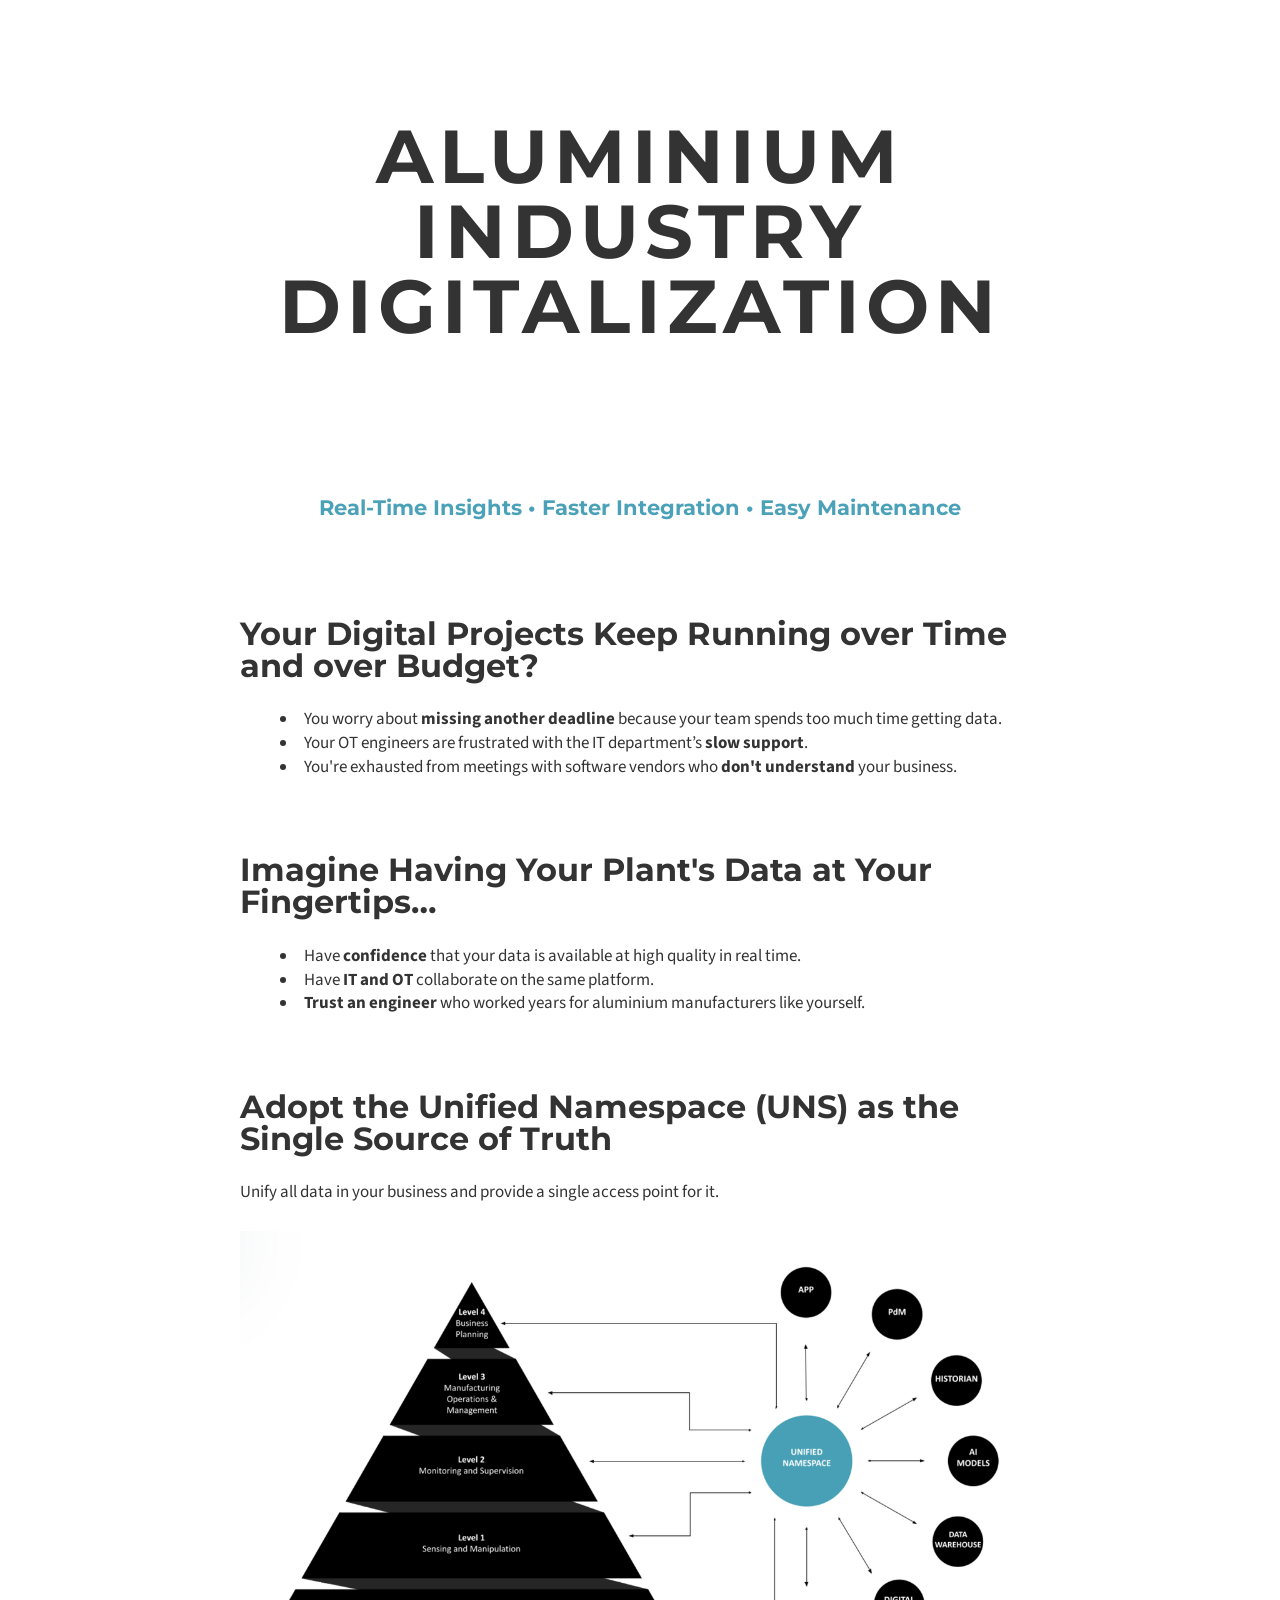
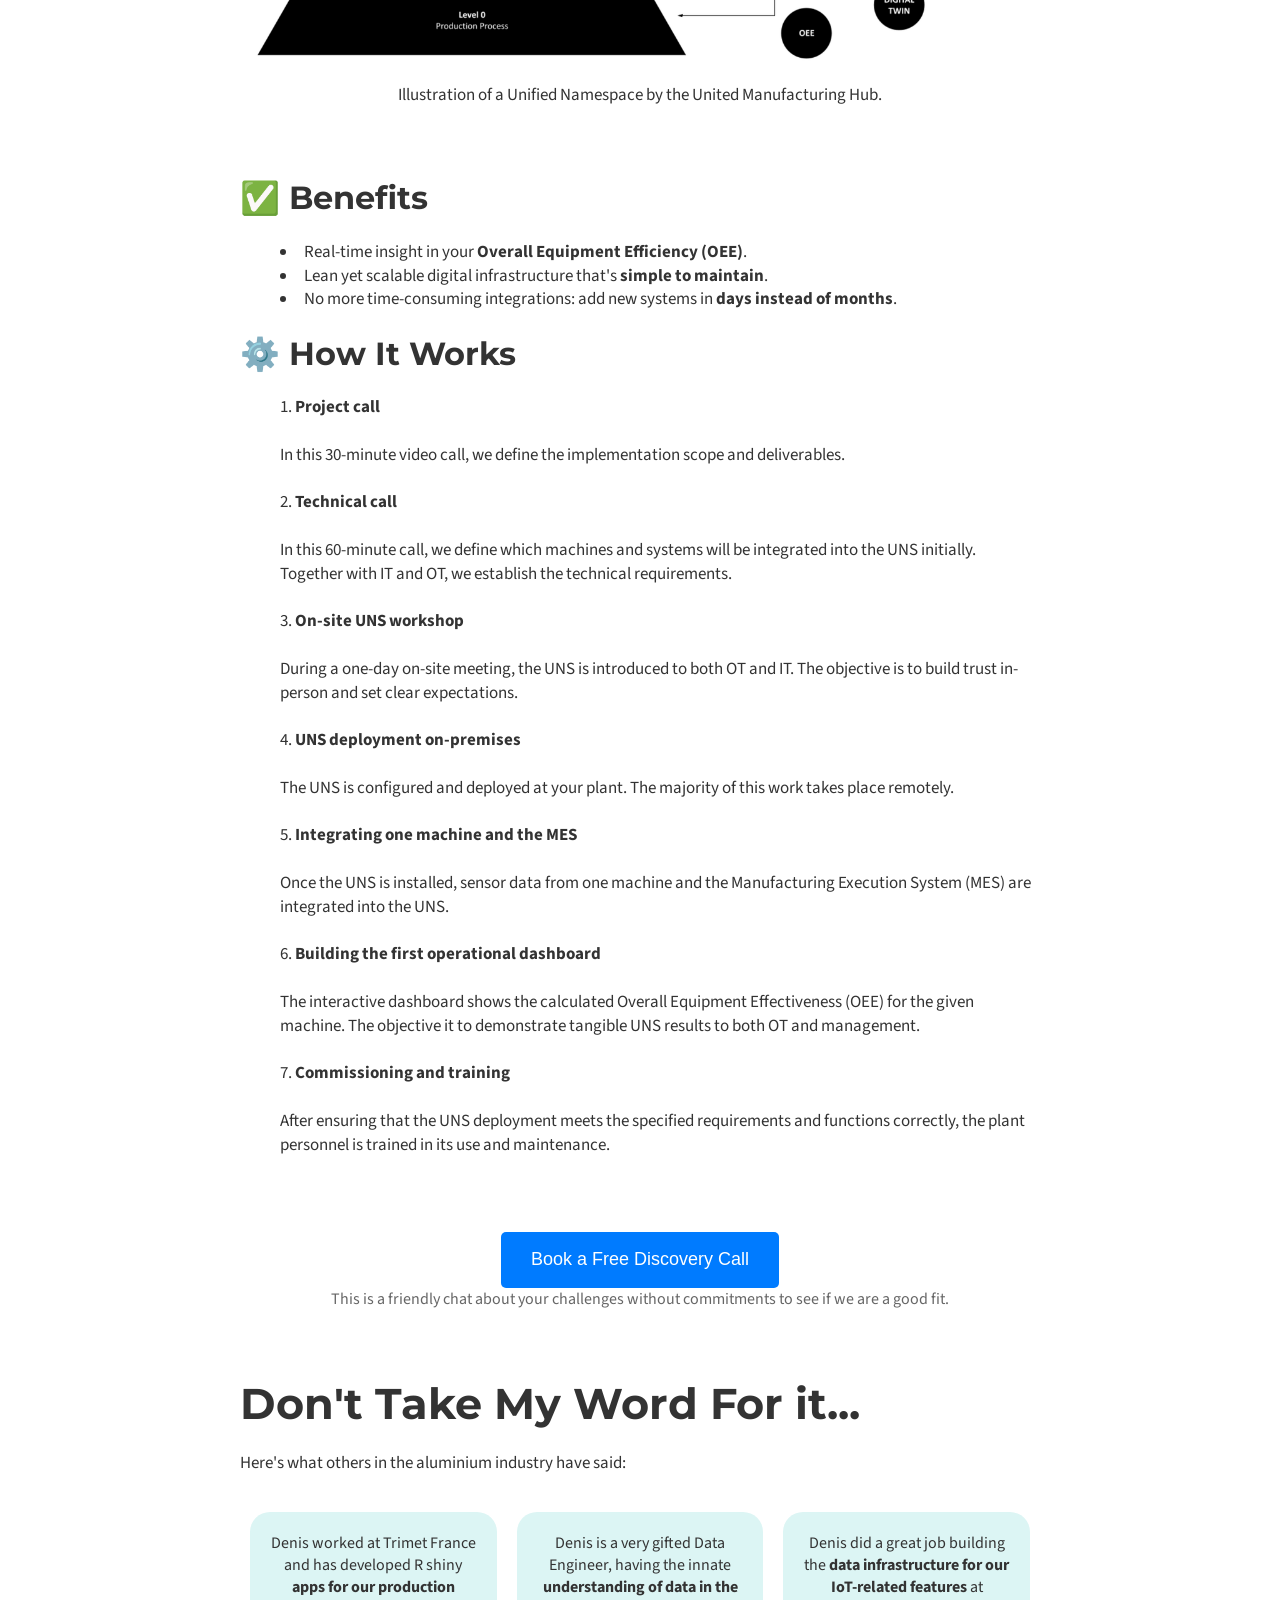
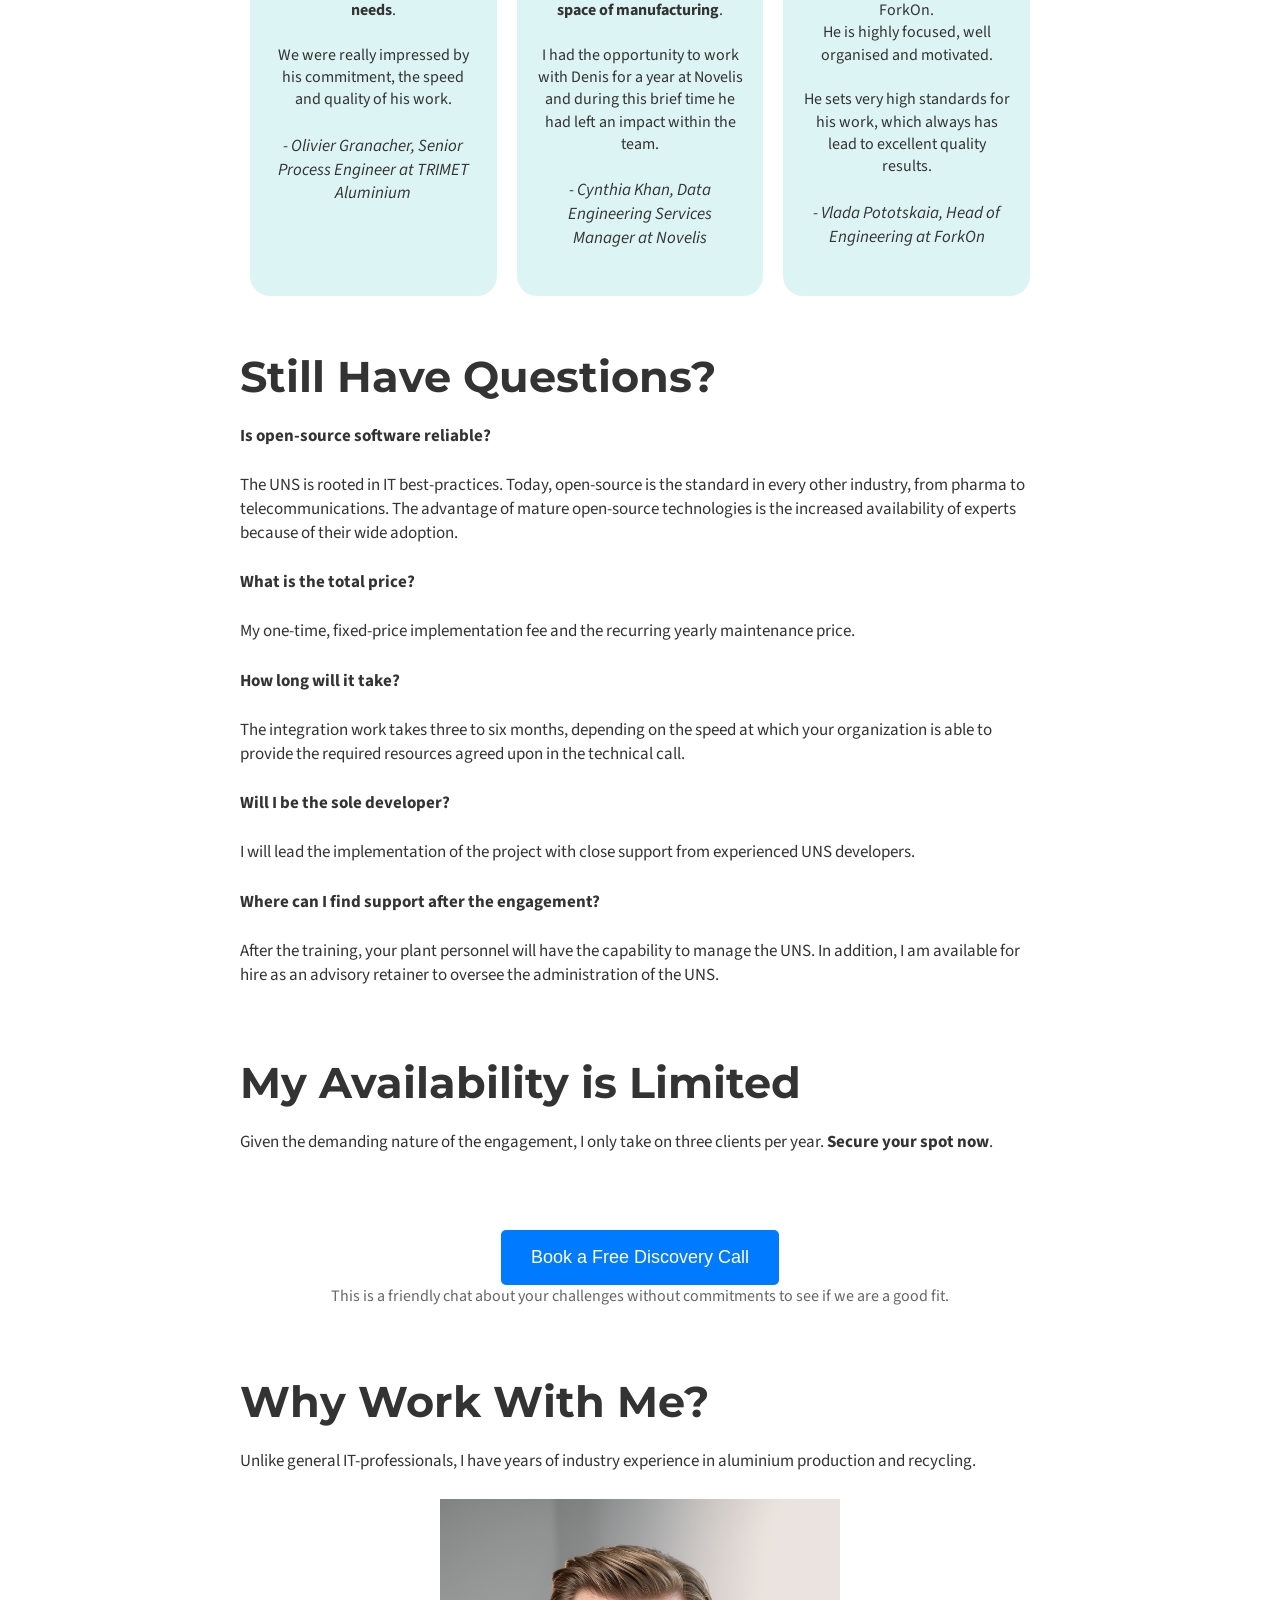
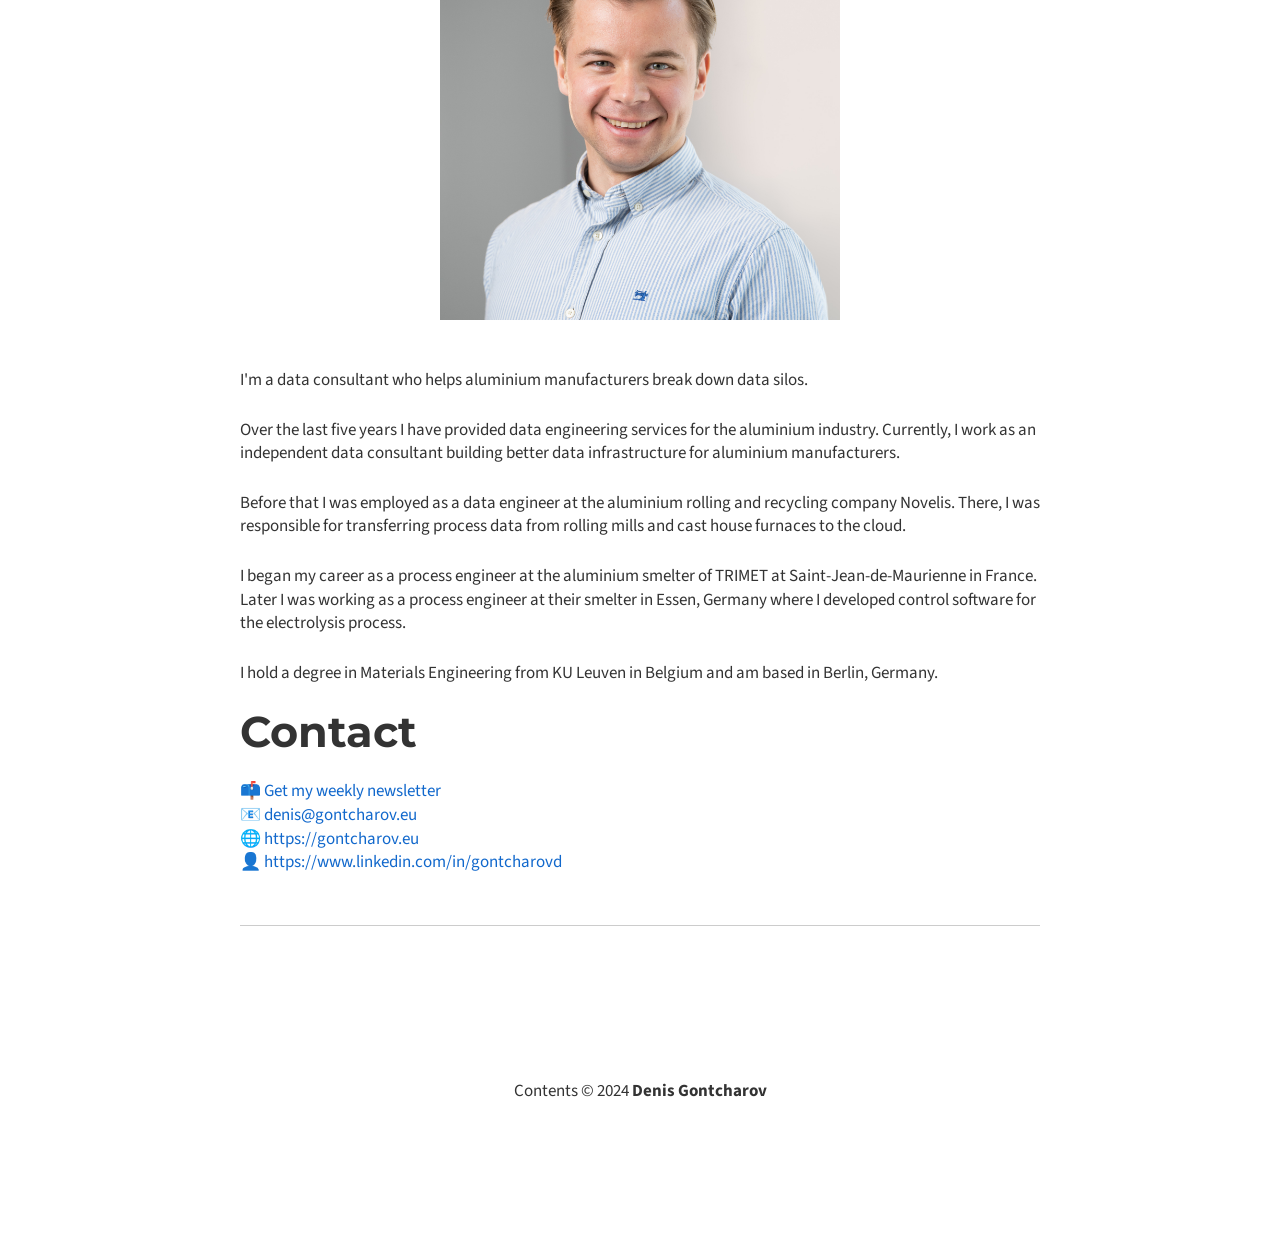
<file: index.html>
<!DOCTYPE html>
<html prefix="" lang="en">
<head>
<meta charset="utf-8">
<meta name="viewport" content="width=device-width">
<title>index | Aluminium Industry Digitalization</title>
<link href="assets/css/rst.css" rel="stylesheet" type="text/css">
<link href="assets/css/code.css" rel="stylesheet" type="text/css">
<link href="assets/css/theme.css" rel="stylesheet" type="text/css">
<link rel="stylesheet" type="text/css" href="assets/css/main.css">
<link href="//fonts.googleapis.com/css?family=Source+Sans+Pro:300|Montserrat:700" rel="stylesheet" type="text/css">
<link href="//netdna.bootstrapcdn.com/font-awesome/4.0.3/css/font-awesome.css" rel="stylesheet">
<script src="//code.jquery.com/jquery-1.10.2.min.js"></script><meta name="theme-color" content="#5670d4">
<meta name="generator" content="Nikola (getnikola.com)">
<link rel="alternate" type="application/rss+xml" title="RSS" href="rss.xml">
<link rel="canonical" href="https://gontcharov.eu/">
<!--[if lt IE 9]><script src="assets/js/html5.js"></script><![endif]--><meta name="author" content="Denis Gontcharov">
<meta property="og:site_name" content="Aluminium Industry Digitalization">
<meta property="og:title" content="index">
<meta property="og:url" content="https://gontcharov.eu/">
<meta property="og:description" content="Real-Time Insights • Faster Integration • Easy Maintenance



Your Digital Projects Keep Running over Time and over Budget?

You worry about missing another deadline because your team spends too much ">
<meta property="og:type" content="article">
<meta property="article:published_time" content="2024-03-13T12:32:20+01:00">
</head>
<body><main><!--[if lt IE 7]><p class="browsehappy">You are using an <strong>outdated</strong> browser. Please <a href="http://browsehappy.com/">upgrade your browser</a> or <a href="http://www.google.com/chrome/‎">install Google Chrome</a> to experience this site.</p><![endif]--><header id="site-header"><div class="container">
            <h1 class="blog-title heading">Aluminium Industry Digitalization</h1>
            <p class="blog-description"></p>
        </div>
    </header><main class="content" role="main"><div class="container">

            
<article class="post-text storypage" itemscope="itemscope" itemtype="http://schema.org/Article"><header></header><div class="e-content entry-content" itemprop="articleBody text">
    <h4 style="text-align: center;"><span style="color: #4aa1b8">Real-Time Insights • Faster Integration • Easy Maintenance</span></h4>

<p><br><br></p>
<h3>Your Digital Projects Keep Running over Time and over Budget?</h3>
<ul>
<li>You worry about <strong>missing another deadline</strong> because your team spends too much time getting data.</li>
<li>Your OT engineers are frustrated with the IT department’s <strong>slow support</strong>.</li>
<li>You're exhausted from meetings with software vendors who <strong>don't understand</strong> your business.</li>
</ul>
<p><br></p>
<h3>Imagine Having Your Plant's Data at Your Fingertips…</h3>
<ul>
<li>Have <strong>confidence</strong> that your data is available at high quality in real time.</li>
<li>Have <strong>IT and OT</strong> collaborate on the same platform.</li>
<li>
<strong>Trust an engineer</strong> who worked years for aluminium manufacturers like yourself.</li>
</ul>
<p><br></p>
<h3>Adopt the Unified Namespace (UNS) as the Single Source of Truth</h3>
<p>Unify all data in your business and provide a single access point for it. </p>
<div style="text-align: center;">
  <img src="images/umh-uns.png" alt="Unified Namespace"><p style="text-align: center;">Illustration of a Unified Namespace by the United Manufacturing Hub.</p>
</div>

<p><br></p>
<h3>✅ Benefits</h3>
<ul>
<li>Real-time insight in your <strong>Overall Equipment Efficiency (OEE)</strong>.</li>
<li>Lean yet scalable digital infrastructure that's <strong>simple to maintain</strong>.</li>
<li>No more time-consuming integrations: add new systems in <strong>days instead of months</strong>.</li>
</ul>
<h3>⚙️ How It Works</h3>



<meta charset="UTF-8">
<meta name="viewport" content="width=device-width, initial-scale=1.0">
<title>UNS Implementation Steps</title>
<ol>
<li>
    <strong>Project call</strong><br><br>In this 30-minute video call, we define the implementation scope and deliverables.
  </li>
  <br><li>
    <strong>Technical call</strong><br><br>In this 60-minute call, we define which machines and systems will be integrated into the UNS initially. Together with IT and OT, we establish the technical requirements.
  </li>
  <br><li>
    <strong>On-site UNS workshop</strong><br><br>During a one-day on-site meeting, the UNS is introduced to both OT and IT. The objective is to build trust in-person and set clear expectations.
  </li>
  <br><li>
    <strong>UNS deployment on-premises</strong><br><br>The UNS is configured and deployed at your plant. The majority of this work takes place remotely.
  </li>
  <br><li>
    <strong>Integrating one machine and the MES</strong><br><br>Once the UNS is installed, sensor data from one machine and the Manufacturing Execution System (MES) are integrated into the UNS.
  </li>
  <br><li>
    <strong>Building the first operational dashboard</strong><br><br>The interactive dashboard shows the calculated Overall Equipment Effectiveness (OEE) for the given machine. The objective it to demonstrate tangible UNS results to both OT and management.
  </li>
  <br><li>
    <strong>Commissioning and training</strong><br><br>After ensuring that the UNS deployment meets the specified requirements and functions correctly, the plant personnel is trained in its use and maintenance.
  </li>
</ol>
<p><br></p>



<meta charset="UTF-8">
<meta name="viewport" content="width=device-width, initial-scale=1.0">
<title>Calendly Button</title>
<link href="https://assets.calendly.com/assets/external/widget.css" rel="stylesheet">
<script src="https://assets.calendly.com/assets/external/widget.js" type="text/javascript" async></script><style>
.button-container {
  text-align: center;
}
.button {
  display: inline-block;
  padding: 15px 30px; /* Adjust button padding */
  background-color: #007bff;
  color: #fff;
  text-decoration: none;
  border-radius: 5px;
  font-family: Arial, sans-serif;
  margin: 0 auto; /* Center horizontally */
  font-size: 18px; /* Adjust button font size */
}
.button:hover {
  background-color: #0056b3;
}
.additional-text {
  color: #666;
  font-size: 16px; /* Adjust text font size */
}
</style>
<div class="button-container">
  <a href="." class="button" onclick="Calendly.initPopupWidget({url: 'https://calendly.com/gontcharovd/introductory-call'});return false;">Book a Free Discovery Call</a>
  <p class="additional-text">This is a friendly chat about your challenges without commitments to see if we are a good fit.</p>
</div>



<p><br></p>
<h2>Don't Take My Word For it...</h2>
<p>Here's what others in the aluminium industry have said:</p>


    <style>
        .testimonial-container {
            background-color: #dcf5f4;
            padding: 20px;
            border-radius: 20px;
            width: 300px;
            margin: 10px;
            text-align: center;
        }
        .testimonial-text {
            font-size: 16px;
        }
        .testimonial-author {
            margin-top: 10px;
            font-style: italic;
        }
        .testimonial-wrapper {
            display: flex; /* Use flexbox for horizontal alignment */
        }
    </style>
<div class="testimonial-wrapper">
        <div class="testimonial-container">
        <p class="testimonial-text">Denis worked at Trimet France and has developed R shiny <strong>apps for our production needs</strong>. <br><br> We were really impressed by his commitment, the speed and quality of his work.</p>
        <p class="testimonial-author">- Olivier Granacher, Senior Process Engineer at TRIMET Aluminium</p>
        </div>
        <div class="testimonial-container">
        <p class="testimonial-text">Denis is a very gifted Data Engineer, having the innate<br><strong> understanding of data in the space of manufacturing</strong>. <br><br> I had the opportunity to work with Denis for a year at Novelis and during this brief time he had left an impact within the team. </p>
        <p class="testimonial-author">- Cynthia Khan, Data Engineering Services Manager at Novelis</p>
        </div>
        <div class="testimonial-container">
        <p class="testimonial-text">Denis did a great job building the <strong>data infrastructure for our IoT-related features</strong> at ForkOn. <br>He is highly focused, well<br> organised and motivated. <br><br> He sets very high standards for his work, which always has lead to excellent quality results.</p>
        <p class="testimonial-author">- Vlada Pototskaia, Head of Engineering at ForkOn</p>
        </div>
    </div>



<p><br></p>
<h2>Still Have Questions?</h2>
<p><strong>Is open-source software reliable?</strong></p>
<p>The UNS is rooted in IT best-practices. Today, open-source is the standard in every other industry, from pharma to telecommunications. The advantage of mature open-source technologies is the increased availability of experts because of their wide adoption.</p>
<p><strong>What is the total price?</strong></p>
<p>My one-time, fixed-price implementation fee and the recurring yearly maintenance price.</p>
<p><strong>How long will it take?</strong></p>
<p>The integration work takes three to six months, depending on the speed at which your organization is able to provide the required resources agreed upon in the technical call.</p>
<p><strong>Will I be the sole developer?</strong></p>
<p>I will lead the implementation of the project with close support from experienced UNS developers.</p>
<p><strong>Where can I find support after the engagement?</strong></p>
<p>After the training, your plant personnel will have the capability to manage the UNS. In addition, I am available for hire as an advisory retainer to oversee the administration of the UNS.</p>
<p><br></p>
<h2>My Availability is Limited</h2>
<p>Given the demanding nature of the engagement, I only take on three clients per year. <strong>Secure your spot now</strong>.</p>
<p><br></p>



<meta charset="UTF-8">
<meta name="viewport" content="width=device-width, initial-scale=1.0">
<title>Calendly Button</title>
<link href="https://assets.calendly.com/assets/external/widget.css" rel="stylesheet">
<script src="https://assets.calendly.com/assets/external/widget.js" type="text/javascript" async></script><style>
.button-container {
  text-align: center;
}
.button {
  display: inline-block;
  padding: 15px 30px; /* Adjust button padding */
  background-color: #007bff;
  color: #fff;
  text-decoration: none;
  border-radius: 5px;
  font-family: Arial, sans-serif;
  margin: 0 auto; /* Center horizontally */
  font-size: 18px; /* Adjust button font size */
}
.button:hover {
  background-color: #0056b3;
}
.additional-text {
  color: #666;
  font-size: 16px; /* Adjust text font size */
}
</style>
<div class="button-container">
  <a href="." class="button" onclick="Calendly.initPopupWidget({url: 'https://calendly.com/gontcharovd/introductory-call'});return false;">Book a Free Discovery Call</a>
  <p class="additional-text">This is a friendly chat about your challenges without commitments to see if we are a good fit.</p>
</div>



<p><br></p>
<h2>Why Work With Me?</h2>
<p>Unlike general IT-professionals, I have years of industry experience in aluminium production and recycling.</p>



<meta charset="UTF-8">
<meta name="viewport" content="width=device-width, initial-scale=1.0">
<title>Centered Image</title>
<style>
  img {
    display: block;
    margin-left: auto;
    margin-right: auto;
  }
</style>
<img src="images/headshot_linkedin_cropped.jpg" width="400"><p><br></p>
<p>I'm a data consultant who helps aluminium manufacturers break down data silos. </p>
<p>Over the last five years I have provided data engineering services for the aluminium industry. Currently, I work as an independent data consultant building better data infrastructure for aluminium manufacturers.</p>
<p>Before that I was employed as a data engineer at the aluminium rolling and recycling company Novelis. There, I was responsible for transferring process data from rolling mills and cast house furnaces to the cloud.</p>
<p>I began my career as a process engineer at the aluminium smelter of TRIMET at Saint-Jean-de-Maurienne in France. Later I was working as a process engineer at their smelter in Essen, Germany where I developed control software for the electrolysis process.</p>
<p>I hold a degree in Materials Engineering from KU Leuven in Belgium and am based in Berlin, Germany.</p>
<h2>Contact</h2>
<p>📫 <a href="https://subscribe.gontcharov.eu/newsletter" target="_blank">Get my weekly newsletter</a> <br>
📧 <a href="mailto:denis@gontcharov.eu" target="_blank">denis@gontcharov.eu</a> <br>
🌐 <a href="https://gontcharov.eu" target="_blank">https://gontcharov.eu</a> <br>
👤 <a href="https://www.linkedin.com/in/gontcharovd" target="_blank">https://www.linkedin.com/in/gontcharovd</a></p>
<hr>
</div>
    

</article>
</div>
</main><footer id="site-footer"><div class="container">
            <p>Contents © 2024         <a href="mailto:denis@gontcharov.eu">Denis Gontcharov</a></p>
            
        </div>
    </footer></main></body>
</html>
</file>
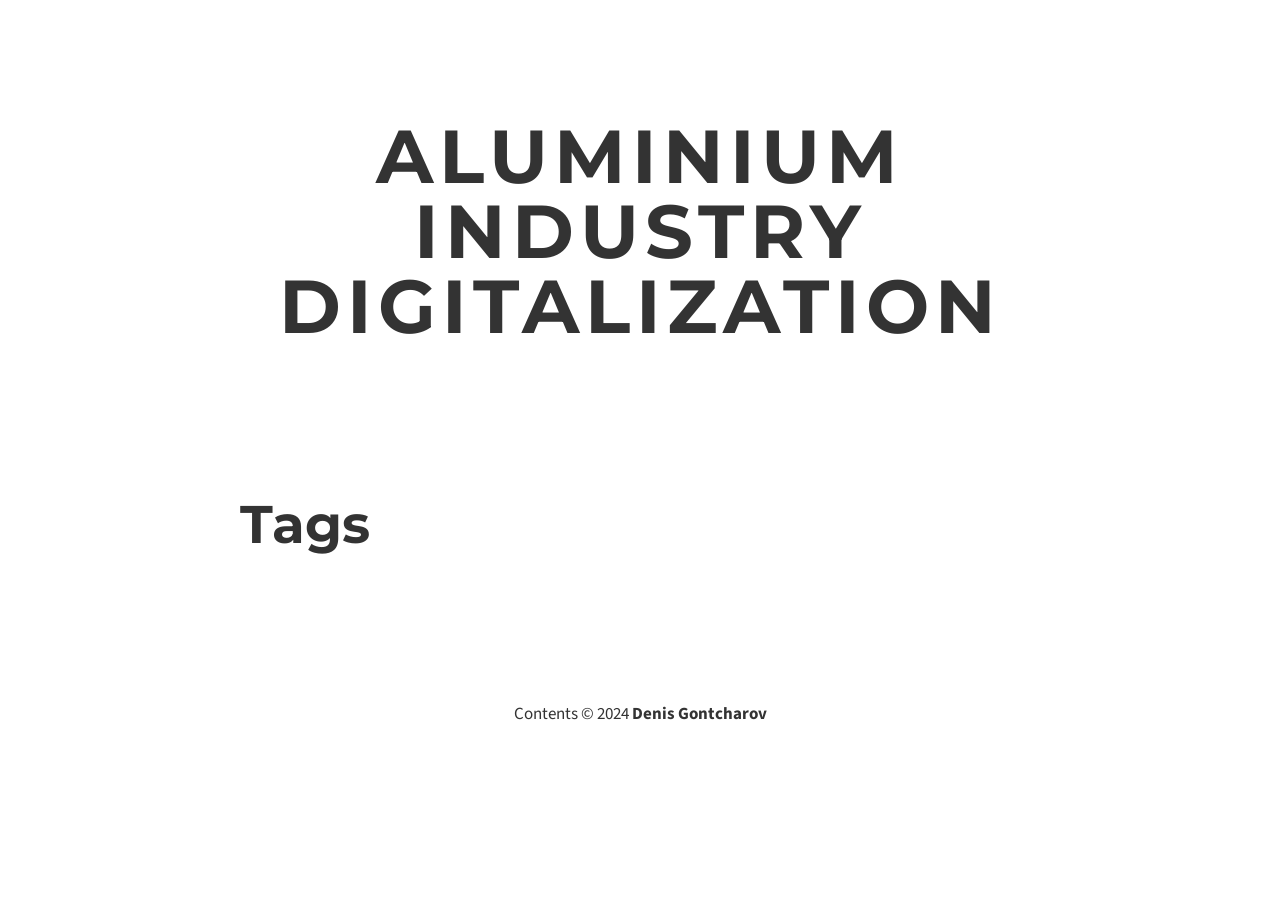
<file: categories/index.html>
<!DOCTYPE html>
<html prefix="" lang="en">
<head>
<meta charset="utf-8">
<meta name="description" content="Tags">
<meta name="viewport" content="width=device-width">
<title>Tags | Aluminium Industry Digitalization</title>
<link href="../assets/css/rst.css" rel="stylesheet" type="text/css">
<link href="../assets/css/code.css" rel="stylesheet" type="text/css">
<link href="../assets/css/theme.css" rel="stylesheet" type="text/css">
<link rel="stylesheet" type="text/css" href="../assets/css/main.css">
<link href="//fonts.googleapis.com/css?family=Source+Sans+Pro:300|Montserrat:700" rel="stylesheet" type="text/css">
<link href="//netdna.bootstrapcdn.com/font-awesome/4.0.3/css/font-awesome.css" rel="stylesheet">
<script src="//code.jquery.com/jquery-1.10.2.min.js"></script><meta name="theme-color" content="#5670d4">
<meta name="generator" content="Nikola (getnikola.com)">
<link rel="alternate" type="application/rss+xml" title="RSS" href="../rss.xml">
<link rel="canonical" href="https://gontcharov.eu/categories/">
<!--[if lt IE 9]><script src="../assets/js/html5.js"></script><![endif]-->
</head>
<body><main><!--[if lt IE 7]><p class="browsehappy">You are using an <strong>outdated</strong> browser. Please <a href="http://browsehappy.com/">upgrade your browser</a> or <a href="http://www.google.com/chrome/‎">install Google Chrome</a> to experience this site.</p><![endif]--><header id="site-header"><div class="container">
            <h1 class="blog-title heading">Aluminium Industry Digitalization</h1>
            <p class="blog-description"></p>
        </div>
    </header><main class="content" role="main"><div class="container">

            
<article class="tagindex"><header><h1>Tags</h1>
        <div class="metadata">
            

        </div>
    </header></article>
</div>
</main><footer id="site-footer"><div class="container">
            <p>Contents © 2024         <a href="mailto:denis@gontcharov.eu">Denis Gontcharov</a></p>
            
        </div>
    </footer></main></body>
</html>
</file>
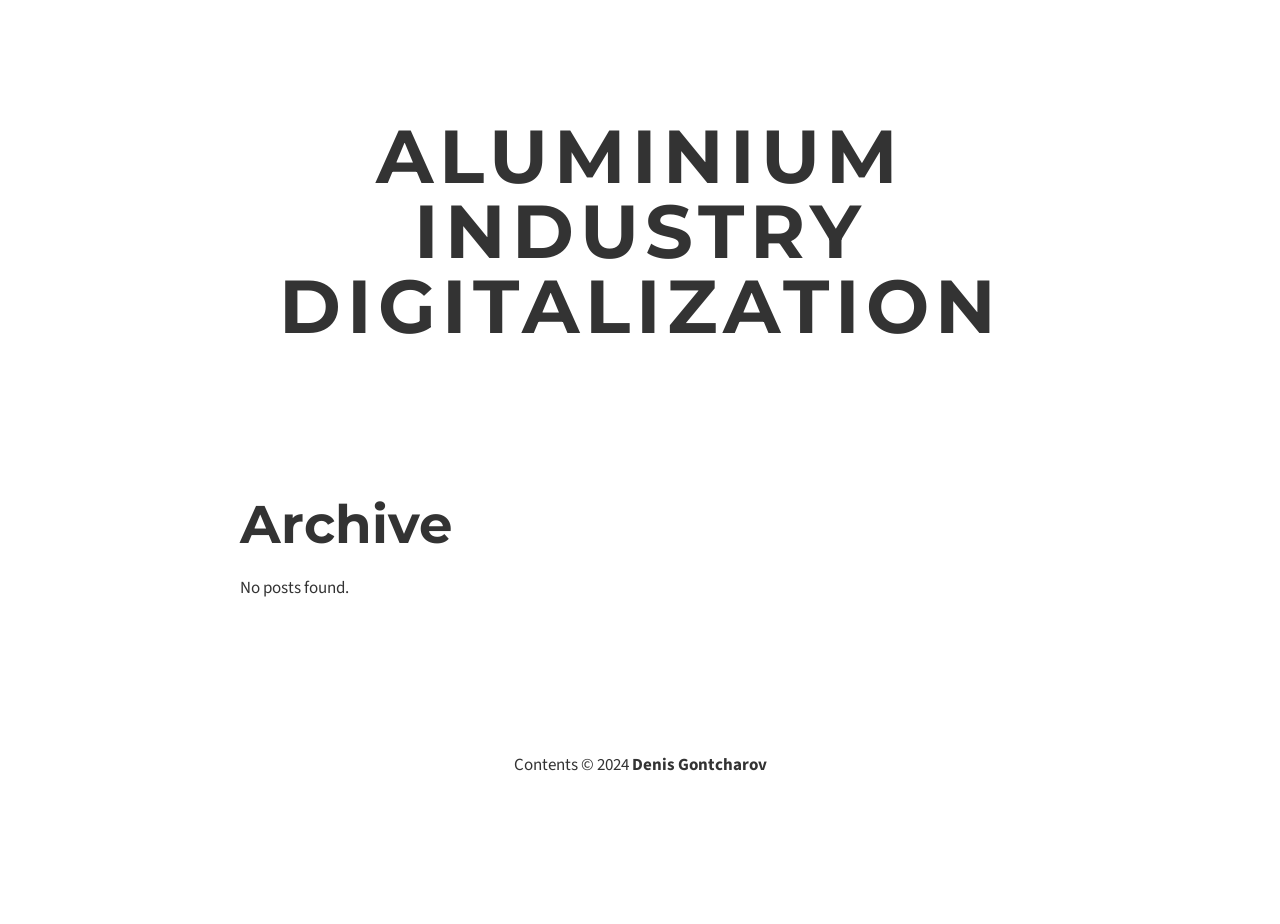
<file: archive.html>
<!DOCTYPE html>
<html prefix="" lang="en">
<head>
<meta charset="utf-8">
<meta name="viewport" content="width=device-width">
<title>Archive | Aluminium Industry Digitalization</title>
<link href="assets/css/rst.css" rel="stylesheet" type="text/css">
<link href="assets/css/code.css" rel="stylesheet" type="text/css">
<link href="assets/css/theme.css" rel="stylesheet" type="text/css">
<link rel="stylesheet" type="text/css" href="assets/css/main.css">
<link href="//fonts.googleapis.com/css?family=Source+Sans+Pro:300|Montserrat:700" rel="stylesheet" type="text/css">
<link href="//netdna.bootstrapcdn.com/font-awesome/4.0.3/css/font-awesome.css" rel="stylesheet">
<script src="//code.jquery.com/jquery-1.10.2.min.js"></script><meta name="theme-color" content="#5670d4">
<meta name="generator" content="Nikola (getnikola.com)">
<link rel="alternate" type="application/rss+xml" title="RSS" href="rss.xml">
<link rel="canonical" href="https://gontcharov.eu/archive.html">
<!--[if lt IE 9]><script src="assets/js/html5.js"></script><![endif]-->
</head>
<body><main><!--[if lt IE 7]><p class="browsehappy">You are using an <strong>outdated</strong> browser. Please <a href="http://browsehappy.com/">upgrade your browser</a> or <a href="http://www.google.com/chrome/‎">install Google Chrome</a> to experience this site.</p><![endif]--><header id="site-header"><div class="container">
            <h1 class="blog-title heading">Aluminium Industry Digitalization</h1>
            <p class="blog-description"></p>
        </div>
    </header><main class="content" role="main"><div class="container">

            
<article class="listpage"><header><h1>Archive</h1>
    </header><p>No posts found.</p>
</article>
</div>
</main><footer id="site-footer"><div class="container">
            <p>Contents © 2024         <a href="mailto:denis@gontcharov.eu">Denis Gontcharov</a></p>
            
        </div>
    </footer></main></body>
</html>
</file>
<file: assets/css/rst.css>
@import url("rst_base.css");
@import url("nikola_rst.css");
</file>
<file: assets/css/code.css>
/* code.css file generated by Nikola */
pre { line-height: 125%; }
td.linenos .normal { color: inherit; background-color: transparent; padding-left: 5px; padding-right: 5px; }
span.linenos { color: inherit; background-color: transparent; padding-left: 5px; padding-right: 5px; }
td.linenos .special { color: #000000; background-color: #ffffc0; padding-left: 5px; padding-right: 5px; }
span.linenos.special { color: #000000; background-color: #ffffc0; padding-left: 5px; padding-right: 5px; }
pre.code .hll, .code .codetable .hll, .highlight pre .hll { background-color: #ffffcc }
pre.code , .code .codetable , .highlight pre { background: #f8f8f8; }
pre.code .c, .code .codetable .c, .highlight pre .c { color: #3D7B7B; font-style: italic } /* Comment */
pre.code .err, .code .codetable .err, .highlight pre .err { border: 1px solid #FF0000 } /* Error */
pre.code .k, .code .codetable .k, .highlight pre .k { color: #008000; font-weight: bold } /* Keyword */
pre.code .o, .code .codetable .o, .highlight pre .o { color: #666666 } /* Operator */
pre.code .ch, .code .codetable .ch, .highlight pre .ch { color: #3D7B7B; font-style: italic } /* Comment.Hashbang */
pre.code .cm, .code .codetable .cm, .highlight pre .cm { color: #3D7B7B; font-style: italic } /* Comment.Multiline */
pre.code .cp, .code .codetable .cp, .highlight pre .cp { color: #9C6500 } /* Comment.Preproc */
pre.code .cpf, .code .codetable .cpf, .highlight pre .cpf { color: #3D7B7B; font-style: italic } /* Comment.PreprocFile */
pre.code .c1, .code .codetable .c1, .highlight pre .c1 { color: #3D7B7B; font-style: italic } /* Comment.Single */
pre.code .cs, .code .codetable .cs, .highlight pre .cs { color: #3D7B7B; font-style: italic } /* Comment.Special */
pre.code .gd, .code .codetable .gd, .highlight pre .gd { color: #A00000 } /* Generic.Deleted */
pre.code .ge, .code .codetable .ge, .highlight pre .ge { font-style: italic } /* Generic.Emph */
pre.code .ges, .code .codetable .ges, .highlight pre .ges { font-weight: bold; font-style: italic } /* Generic.EmphStrong */
pre.code .gr, .code .codetable .gr, .highlight pre .gr { color: #E40000 } /* Generic.Error */
pre.code .gh, .code .codetable .gh, .highlight pre .gh { color: #000080; font-weight: bold } /* Generic.Heading */
pre.code .gi, .code .codetable .gi, .highlight pre .gi { color: #008400 } /* Generic.Inserted */
pre.code .go, .code .codetable .go, .highlight pre .go { color: #717171 } /* Generic.Output */
pre.code .gp, .code .codetable .gp, .highlight pre .gp { color: #000080; font-weight: bold } /* Generic.Prompt */
pre.code .gs, .code .codetable .gs, .highlight pre .gs { font-weight: bold } /* Generic.Strong */
pre.code .gu, .code .codetable .gu, .highlight pre .gu { color: #800080; font-weight: bold } /* Generic.Subheading */
pre.code .gt, .code .codetable .gt, .highlight pre .gt { color: #0044DD } /* Generic.Traceback */
pre.code .kc, .code .codetable .kc, .highlight pre .kc { color: #008000; font-weight: bold } /* Keyword.Constant */
pre.code .kd, .code .codetable .kd, .highlight pre .kd { color: #008000; font-weight: bold } /* Keyword.Declaration */
pre.code .kn, .code .codetable .kn, .highlight pre .kn { color: #008000; font-weight: bold } /* Keyword.Namespace */
pre.code .kp, .code .codetable .kp, .highlight pre .kp { color: #008000 } /* Keyword.Pseudo */
pre.code .kr, .code .codetable .kr, .highlight pre .kr { color: #008000; font-weight: bold } /* Keyword.Reserved */
pre.code .kt, .code .codetable .kt, .highlight pre .kt { color: #B00040 } /* Keyword.Type */
pre.code .m, .code .codetable .m, .highlight pre .m { color: #666666 } /* Literal.Number */
pre.code .s, .code .codetable .s, .highlight pre .s { color: #BA2121 } /* Literal.String */
pre.code .na, .code .codetable .na, .highlight pre .na { color: #687822 } /* Name.Attribute */
pre.code .nb, .code .codetable .nb, .highlight pre .nb { color: #008000 } /* Name.Builtin */
pre.code .nc, .code .codetable .nc, .highlight pre .nc { color: #0000FF; font-weight: bold } /* Name.Class */
pre.code .no, .code .codetable .no, .highlight pre .no { color: #880000 } /* Name.Constant */
pre.code .nd, .code .codetable .nd, .highlight pre .nd { color: #AA22FF } /* Name.Decorator */
pre.code .ni, .code .codetable .ni, .highlight pre .ni { color: #717171; font-weight: bold } /* Name.Entity */
pre.code .ne, .code .codetable .ne, .highlight pre .ne { color: #CB3F38; font-weight: bold } /* Name.Exception */
pre.code .nf, .code .codetable .nf, .highlight pre .nf { color: #0000FF } /* Name.Function */
pre.code .nl, .code .codetable .nl, .highlight pre .nl { color: #767600 } /* Name.Label */
pre.code .nn, .code .codetable .nn, .highlight pre .nn { color: #0000FF; font-weight: bold } /* Name.Namespace */
pre.code .nt, .code .codetable .nt, .highlight pre .nt { color: #008000; font-weight: bold } /* Name.Tag */
pre.code .nv, .code .codetable .nv, .highlight pre .nv { color: #19177C } /* Name.Variable */
pre.code .ow, .code .codetable .ow, .highlight pre .ow { color: #AA22FF; font-weight: bold } /* Operator.Word */
pre.code .w, .code .codetable .w, .highlight pre .w { color: #bbbbbb } /* Text.Whitespace */
pre.code .mb, .code .codetable .mb, .highlight pre .mb { color: #666666 } /* Literal.Number.Bin */
pre.code .mf, .code .codetable .mf, .highlight pre .mf { color: #666666 } /* Literal.Number.Float */
pre.code .mh, .code .codetable .mh, .highlight pre .mh { color: #666666 } /* Literal.Number.Hex */
pre.code .mi, .code .codetable .mi, .highlight pre .mi { color: #666666 } /* Literal.Number.Integer */
pre.code .mo, .code .codetable .mo, .highlight pre .mo { color: #666666 } /* Literal.Number.Oct */
pre.code .sa, .code .codetable .sa, .highlight pre .sa { color: #BA2121 } /* Literal.String.Affix */
pre.code .sb, .code .codetable .sb, .highlight pre .sb { color: #BA2121 } /* Literal.String.Backtick */
pre.code .sc, .code .codetable .sc, .highlight pre .sc { color: #BA2121 } /* Literal.String.Char */
pre.code .dl, .code .codetable .dl, .highlight pre .dl { color: #BA2121 } /* Literal.String.Delimiter */
pre.code .sd, .code .codetable .sd, .highlight pre .sd { color: #BA2121; font-style: italic } /* Literal.String.Doc */
pre.code .s2, .code .codetable .s2, .highlight pre .s2 { color: #BA2121 } /* Literal.String.Double */
pre.code .se, .code .codetable .se, .highlight pre .se { color: #AA5D1F; font-weight: bold } /* Literal.String.Escape */
pre.code .sh, .code .codetable .sh, .highlight pre .sh { color: #BA2121 } /* Literal.String.Heredoc */
pre.code .si, .code .codetable .si, .highlight pre .si { color: #A45A77; font-weight: bold } /* Literal.String.Interpol */
pre.code .sx, .code .codetable .sx, .highlight pre .sx { color: #008000 } /* Literal.String.Other */
pre.code .sr, .code .codetable .sr, .highlight pre .sr { color: #A45A77 } /* Literal.String.Regex */
pre.code .s1, .code .codetable .s1, .highlight pre .s1 { color: #BA2121 } /* Literal.String.Single */
pre.code .ss, .code .codetable .ss, .highlight pre .ss { color: #19177C } /* Literal.String.Symbol */
pre.code .bp, .code .codetable .bp, .highlight pre .bp { color: #008000 } /* Name.Builtin.Pseudo */
pre.code .fm, .code .codetable .fm, .highlight pre .fm { color: #0000FF } /* Name.Function.Magic */
pre.code .vc, .code .codetable .vc, .highlight pre .vc { color: #19177C } /* Name.Variable.Class */
pre.code .vg, .code .codetable .vg, .highlight pre .vg { color: #19177C } /* Name.Variable.Global */
pre.code .vi, .code .codetable .vi, .highlight pre .vi { color: #19177C } /* Name.Variable.Instance */
pre.code .vm, .code .codetable .vm, .highlight pre .vm { color: #19177C } /* Name.Variable.Magic */
pre.code .il, .code .codetable .il, .highlight pre .il { color: #666666 } /* Literal.Number.Integer.Long */
.highlight table, .highlight tr, .highlight td, .code table, .code tr, .code td { border-spacing: 0; border-collapse: separate; padding: 0 }
.highlight pre, .code pre { white-space: pre-wrap; line-height: normal }
.highlighttable td.linenos, .codetable td.linenos { vertical-align: top; padding-left: 10px; padding-right: 10px; user-select: none; -webkit-user-select: none }
.highlighttable td.linenos code:before, .codetable td.linenos code:before { content: attr(data-line-number) }
.highlighttable td.code, .codetable td.code { overflow-wrap: normal; border-collapse: collapse }
.highlighttable td.code code, .codetable td.code code { overflow: unset; border: none; padding: 0; margin: 0; white-space: pre-wrap; line-height: unset; background: none }
.highlight .lineno.nonumber, .code .lineno.nonumber { list-style: none }
table.codetable, table.highlighttable { width: 100%;}
.codetable td.linenos, td.linenos { text-align: right; width: 3.5em; padding-right: 0.5em; background: rgba(127, 127, 127, 0.2) }
.codetable td.code, td.code { padding-left: 0.5em; }
</file>
<file: assets/css/theme.css>
@charset "UTF-8";

/*
	Copyright © 2014-2017 Daniel Aleksandersen and others.

	Permission is hereby granted, free of charge, to any
	person obtaining a copy of this software and associated
	documentation files (the "Software"), to deal in the
	Software without restriction, including without limitation
	the rights to use, copy, modify, merge, publish,
	distribute, sublicense, and/or sell copies of the
	Software, and to permit persons to whom the Software is
	furnished to do so, subject to the following conditions:

	The above copyright notice and this permission notice
	shall be included in all copies or substantial portions of
	the Software.

	THE SOFTWARE IS PROVIDED "AS IS", WITHOUT WARRANTY OF ANY
	KIND, EXPRESS OR IMPLIED, INCLUDING BUT NOT LIMITED TO THE
	WARRANTIES OF MERCHANTABILITY, FITNESS FOR A PARTICULAR
	PURPOSE AND NONINFRINGEMENT. IN NO EVENT SHALL THE AUTHORS
	OR COPYRIGHT HOLDERS BE LIABLE FOR ANY CLAIM, DAMAGES OR
	OTHER LIABILITY, WHETHER IN AN ACTION OF CONTRACT, TORT OR
	OTHERWISE, ARISING FROM, OUT OF OR IN CONNECTION WITH THE
	SOFTWARE OR THE USE OR OTHER DEALINGS IN THE SOFTWARE.
*/

body {
	color: #4F5151;
	font-family: "Source Sans Pro", Helvetica, Arial, sans-serif;
	font-size: 17px;
	line-height: 1.4;
	padding: 1em;
}

#container {
	margin: 1em auto;
	max-width: 770px;
}
#menu ul,
#menu ul li,
.postpromonav .tags,
.postpromonav .tags li,
.pager,
.pager li,
#toptranslations ul,
#toptranslations ul li {
	list-style: none;
	padding-left: 0;
	padding-right: 0;
}

#toptranslations ul {
	display: inline;
}

#menu ul li,
#toptranslations ul li {
	display: inline-block;
	margin-right: 1.5em;
}

#toptranslations h2 {
	display: inline;
	font-size: 1em;
	margin-right: 1.5em;
}

#menu ul li:dir(rtl),
#toptranslations ul li:dir(rtl),
#toptranslations h2:dir(rtl) {
	margin-left: 1.5em;
	margin-right: 0;
}

#toptranslations {
	text-align: right;
	float: right;
}

#toptranslations:dir(rtl) {
	text-align: left;
	float: left;
}

.posttranslations h3 {
	display: inline;
	font-size: 1em;
}

.entry-title {
	font-size: 2em;
}

.posttranslations h3:last-child {
	display: none;
}

.postindex article {
	border-bottom: 1px solid #4F5151;
	padding-bottom: 1em;
}
#header {
	border-bottom: 1px solid #4F5151;
}
#footer {
	border-top: 1px solid #4F5151;
}

/* Tags */
.postpromonav {
	border-bottom: 1px solid #4F5151;
	border-top: 1px solid #4F5151;
	margin-top: 1em;
	padding: .5em 0;
}
.postpromonav .tags {
	text-align: center;
}
.metadata p:before,
.postpromonav .tags li:before,
.postlist .listdate:after {
	content: " — ";
}
.postlist li {
	margin-bottom: .33em;
}

/* Post and archive pagers */
.postindexpager .pager .next:before {
	content: "↓ ";
}
.postindexpager .pager .previous:before,
.archivenav .pager .up:before {
	content: "↑ ";
}
.postpromonav .pager .next:after,
.archivenav .pager .next:after {
	content: " →";
}
.postpromonav .pager .previous:dir(rtl):after,
.archivenav .pager .previous:dir(rtl):after {
	content: " →";
}
.postpromonav .pager .previous:before,
.archivenav .pager .previous:before {
	content: "← ";
}
.postpromonav .pager .next:dir(rtl):before,
.archivenav .pager .next:dir(rtl):before {
	content: "← ";
}

.metadata p:first-of-type:before,
.postpromonav .tags li:first-of-type:before {
	content: "";
}
.postpromonav .pager {
	clear: both;
	height: 1em;
}
.postpromonav .tags li,
.postpromonav .pager li,
.archivenav .pager li {
	display: inline-block;
}
.archivenav .pager {
	text-align: center
}
.postpromonav .pager .next,
.archivenav .pager .next {
	float: right;
}
.postpromonav .pager .next:dir(rtl),
.archivenav .pager .next:dir(rtl) {
	float: left;
}

.postpromonav .pager .previous,
.archivenav .pager .previous {
	float: left;
}
.postpromonav .pager .previous:dir(rtl),
.archivenav .pager .previous:dir(rtl) {
	float: right;
}

.archivenav .pager .disabled,
.archivenav .pager .disabled a,
.archivenav .pager .disabled:link {
    color: #888;
    cursor: not-allowed;
}

.metadata p {
	display: inline;
}

#brand {
	font-size: 3em;
	line-height: 1;
}

/* Links */
:link {
	color: #1168CC;
	text-decoration: none;
}
:visited {
	color: #6830BB;
}
:link:hover, :visited:hover {
	color: #0d53a3;
}

#brand :link,
#brand :visited {
	color: inherit;
}

/* Images */
img {
	border: none;
	line-height: 1;
}

.postpage img,
.postpage object,
.postindex article img,
.postindex article object {
	height: auto;
	max-width: 100%;
}

/* Comment helpers */
#disqus_thread {
	min-height: 325px;
}

.breadcrumb {
	padding: 8px 15px;
	margin-bottom: 20px;
	list-style: none;
}

.breadcrumb > li {
	display: inline-block;
	margin-right: 0;
	margin-left: 0;
}

.breadcrumb > li:after {
	content: ' / ';
	color: #888;
}

.breadcrumb > li:last-of-type:after {
	content: '';
	margin-left: 0;
}

.thumbnails {
	list-style: none;
	padding: 0;
}

.thumbnails > li {
	display: inline-block;
	margin-right: 10px;
}

.thumbnails > li:last-of-type {
	margin-right: 0;
}

.codetable .linenos {
	padding-right: 10px;
}

.sr-only {
	position: absolute;
	width: 1px;
	height: 1px;
	padding: 0;
	margin: -1px;
	overflow: hidden;
	clip: rect(0, 0, 0, 0);
	border: 0;
}

.sr-only-focusable:active,
.sr-only-focusable:focus {
	position: static;
	width: auto;
	height: auto;
	margin: 0;
	overflow: visible;
	clip: auto;
}

pre.code, code {
	white-space: pre;
	word-wrap: normal;
	overflow: auto;
}

/* SOURCE: https://github.com/h5bp/html5-boilerplate/blob/master/src/css/main.css */
@media print {
	*,
	*:before,
	*:after {
		background: transparent !important;
		color: #000 !important; /* Black prints faster: http://www.sanbeiji.com/archives/953 */
		box-shadow: none !important;
		text-shadow: none !important;
		font-family: Garamond, Junicode, serif;
	}

	body {
		font-size: 12pt;
	}

	a,
	a:visited {
		text-decoration: underline;
	}

	a[href]:after {
		content: " (" attr(href) ")";
	}

	abbr[title]:after {
		content: " (" attr(title) ")";
	}

	/*
	 * Don't show links that are fragment identifiers,
	 * or use the `javascript:` pseudo protocol
	 */

	a[href^="#"]:after,
	a[href^="data:"]:after,
	a[href^="javascript:"]:after {
		content: "";
	}

	pre,
	blockquote {
		border: 1px solid #999;
		page-break-inside: avoid;
	}

	/*
	 * Printing Tables:
	 * http://css-discuss.incutio.com/wiki/Printing_Tables
	 */

	thead {
		display: table-header-group;
	}

	tr,
	img {
		page-break-inside: avoid;
	}

	img {
		max-width: 100% !important;
	}

	p,
	h2,
	h3 {
		orphans: 3;
		widows: 3;
	}

	h2,
	h3 {
		page-break-after: avoid;
	}

	.hidden-print {
		display: none !important;
	}

	article .entry-title a[href]:after,
	article .metadata a[href]:after,
	article .tags a[href]:after {
		content: "";
	}

	article .metadata .sourceline {
		display: none;
	}

	article .metadata .linkline a[href]:after {
		content: " (" attr(href) ")";
	}

	#header {
		display: none;
	}

	.postpromonav {
		padding: 0;
	}
}
</file>
<file: assets/css/main.css>
/*! normalize.css v2.1.3 | MIT License | git.io/normalize */article,aside,details,figcaption,figure,footer,header,hgroup,main,nav,section,summary{display:block}audio,canvas,video{display:inline-block}audio:not([controls]){display:none;height:0}[hidden],template{display:none}html{font-family:sans-serif;-ms-text-size-adjust:100%;-webkit-text-size-adjust:100%}body{margin:0}a{background:transparent}a:focus{outline:thin dotted}a:active,a:hover{outline:0}h1{font-size:2em;margin:0.67em 0}abbr[title]{border-bottom:1px dotted}b,strong{font-weight:bold}dfn{font-style:italic}hr{-moz-box-sizing:content-box;box-sizing:content-box;height:0}mark{background:#ff0;color:#000}code,kbd,pre,samp{font-family:monospace, serif;font-size:1em}pre{white-space:pre-wrap}q{quotes:"\201C" "\201D" "\2018" "\2019"}small{font-size:80%}sub,sup{font-size:75%;line-height:0;position:relative;vertical-align:baseline}sup{top:-0.5em}sub{bottom:-0.25em}img{border:0}svg:not(:root){overflow:hidden}figure{margin:0}fieldset{border:1px solid #c0c0c0;margin:0 2px;padding:0.35em 0.625em 0.75em}legend{border:0;padding:0}button,input,select,textarea{font-family:inherit;font-size:100%;margin:0}button,input{line-height:normal}button,select{text-transform:none}button,html input[type="button"],input[type="reset"],input[type="submit"]{-webkit-appearance:button;cursor:pointer}button[disabled],html input[disabled]{cursor:default}input[type="checkbox"],input[type="radio"]{box-sizing:border-box;padding:0}input[type="search"]{-webkit-appearance:textfield;-moz-box-sizing:content-box;-webkit-box-sizing:content-box;box-sizing:content-box}input[type="search"]::-webkit-search-cancel-button,input[type="search"]::-webkit-search-decoration{-webkit-appearance:none}button::-moz-focus-inner,input::-moz-focus-inner{border:0;padding:0}textarea{overflow:auto;vertical-align:top}table{border-collapse:collapse;border-spacing:0}@media print{*{background:transparent !important;color:#000 !important;box-shadow:none !important;text-shadow:none !important}a,a:visited{text-decoration:underline}a[href]:after{content:" (" attr(href) ")"}abbr[title]:after{content:" (" attr(title) ")"}.ir a:after,a[href^="javascript:"]:after,a[href^="#"]:after{content:""}pre,blockquote{border:1px solid #999;page-break-inside:avoid}thead{display:table-header-group}tr,img{page-break-inside:avoid}img{max-width:100% !important}@page{margin:0.5cm}p,h2,h3{orphans:3;widows:3}h2,h3{page-break-after:avoid}}abbr,acronym,blockquote,code,dir,kbd,listing,plaintext,q,samp,tt,var,xmp{-webkit-hyphens:none;-moz-hyphens:none;-ms-hyphens:none;-o-hyphens:none;hyphens:none}h1,h2,h3,h4,h5,h6{font-family:"Montserrat";font-weight:700;line-height:1;margin-top:0;text-rendering:optimizeLegibility}h1{font-size:60px;font-size:3.33333rem;margin-bottom:0.495em}@media (max-width: 550px){h1{font-size:50px}}h2{font-size:48px;font-size:2.6667rem;margin-bottom:0.61875em}@media (max-width: 550px){h2{font-size:43px}}h3{font-size:36px;font-size:2rem;margin-bottom:0.825em}@media (max-width: 550px){h3{font-size:28px}}h4{font-size:24px;font-size:1.3333333333333333rem;margin-bottom:1.2375em}@media (max-width: 550px){h4{font-size:22px}}h5{font-size:21px;font-size:1.16667rem;margin-bottom:1.4142857142857141em}@media (max-width: 550px){h5{font-size:19px}}h6{font-size:18px;font-size:1rem;margin-bottom:1.65em}@media (max-width: 550px){h6{font-size:15px}}p{margin:auto auto 1.5em}a{color:#333;text-decoration:none;line-height:inherit;outline:0;-webkit-transition:color .1s ease-out;-webkit-transition-property:color;-webkit-transition-duration:.1s;-webkit-transition-timing-function:ease-out;-webkit-transition-delay:initial;-moz-transition:color .1s ease-out;-o-transition:color .1s ease-out;-ms-transition:color .1s ease-out;transition:color .1s ease-out;transition-property:color;transition-duration:.1s;transition-timing-function:ease-out;transition-delay:initial}a:hover{color:#b3b3b3}p a,p a:visited{line-height:inherit}ul,ol{margin-top:0;margin-bottom:1.5em;list-style-position:inside}ul ul,ul ol,ol ul,ol ol{margin-bottom:0}dt{font-weight:bold}dd{margin-left:0}em,i{font-style:italic;line-height:inherit}strong,b{line-height:inherit}small,.small{font-size:75%;font-weight:normal;line-height:1}u,ins{text-decoration:none}blockquote:before,blockquote:after,q:before,q:after{content:"";content:none}blockquote{max-width:100%;border-left:5px solid #e6e6e6;margin:1.5em 0}blockquote,q{quotes:none;font-size:125%}blockquote>p{padding:15px}cite{font-style:normal}*,*:before,*:after{-moz-box-sizing:border-box;-webkit-box-sizing:border-box;box-sizing:border-box}html{margin:0;padding:0;font-family:"Source Sans Pro","Helvetica Neue",Helvetica,Arial,sans-serif;font-size:100%;line-height:1.65;font-weight:normal;overflow-y:scroll;min-height:100%;-webkit-tap-highlight-color:rgba(0,0,0,0)}@media (max-width: 550px){html{font-size:15px}}body{background-color:#fff !important;padding:0;color:#333;min-height:100%;width:100%;*zoom:1;-webkit-font-smoothing:antialiased;-webkit-hyphens:auto;-moz-hyphens:auto;-ms-hyphens:auto;-o-hyphens:auto;hyphens:auto;word-wrap:break-word}body:before,body:after{content:"";display:table}body:after{clear:both}@media (max-width: 550px){body{font-size:15px}}.container{width:90%;max-width:800px;margin:auto}.nav{list-style:none;margin-left:0;margin-bottom:0;padding-left:0;*zoom:1}.nav:before,.nav:after{content:"";display:table}.nav:after{clear:both}.nav>li,.nav>li>a{display:inline-block;*display:inline;zoom:1}img,embed,object,video{display:block;max-width:100%;height:auto}img{-ms-interpolation-mode:bicubic;vertical-align:middle;font-style:italic}a img{border:0}img[width],img[height]{max-width:none}figure>img{display:block}audio,canvas,img,video{vertical-align:middle}.btn,button,input[type="submit"],input[type="reset"],input[type="button"]{display:inline-block;vertical-align:middle;cursor:pointer;white-space:nowrap;margin:0;background-image:none;-webkit-user-drag:none;-webkit-user-select:none;-moz-user-select:none;-ms-user-select:none;user-select:none;font-family:inherit;line-height:1.65;text-align:center;text-decoration:none;color:#fff;border:1px solid transparent;border-radius:5px;-moz-border-radius:5px;-webkit-border-radius:5px;padding:15px 20px}.btn:hover,.btn:focus,button:hover,button:focus,input[type="submit"]:hover,input[type="submit"]:focus,input[type="reset"]:hover,input[type="reset"]:focus,input[type="button"]:hover,input[type="button"]:focus{background-color:#3d8c38;border:1px solid transparent;color:#fff;text-decoration:none;border-bottom:none}.btn:active,button:active,input[type="submit"]:active,input[type="reset"]:active,input[type="button"]:active{outline:none;background-image:none;-webkit-box-shadow:inset 0 3px 5px rgba(0,0,0,0.15);box-shadow:inset 0 3px 5px rgba(0,0,0,0.15)}.btn::-moz-focus-inner{border:0;padding:0}.btn-primary{background-color:#4db146;border-bottom:#3d8c38}.btn-secondary{border:solid 1px #b3b3b3;color:#333}.btn-secondary:hover,.btn-secondary:focus{background-color:#e6e6e6;color:#333;border:solid 1px #b3b3b3}select,input,textarea{color:#333}fieldset{border:0;margin:0;padding:0}legend{display:block;width:100%;font-size:150%;line-height:inherit;white-space:normal}label{display:inline-block;margin-bottom:5px;font-weight:bold}textarea{height:auto;resize:vertical}input[type="radio"],input[type="checkbox"]{margin:4px 0 0;margin-top:1px}input[type="file"]{display:block;width:100%}select[multiple],select[size]{height:auto}select optgroup{font-size:inherit;font-style:inherit;font-family:inherit}input[type="number"]::-webkit-outer-spin-button,input[type="number"]::-webkit-inner-spin-button{height:auto}output{display:block;vertical-align:middle}input,button,select,label{vertical-align:middle}input,button,select,textarea{line-height:inherit;-webkit-font-smoothing:antialiased}input:focus,textarea:focus{outline:0}input,textarea{display:block;width:100%;max-width:100%;border:1px solid #b3b3b3;border-radius:5px;padding:10px 0px;font-size:inherit;font-family:inherit;text-indent:15px;vertical-align:middle;background-image:none;-webkit-box-shadow:inset 0 1px 1px rgba(0,0,0,0.075);box-shadow:inset 0 1px 1px rgba(0,0,0,0.075);-webkit-transition:border-color ease-in-out .15s,box-shadow ease-in-out .15s;-webkit-transition-property:border-color, box-shadow;-webkit-transition-duration:0.15s, 0.15s;-webkit-transition-timing-function:ease-in-out, ease-in-out;-webkit-transition-delay:initial, initial;transition:border-color ease-in-out .15s,box-shadow ease-in-out .15s;transition-property:border-color, box-shadow;transition-duration:0.15s, 0.15s;transition-timing-function:ease-in-out, ease-in-out;transition-delay:initial, initial}input textarea,textarea textarea{height:auto}input:focus,textarea:focus{border-color:#4db146;-webkit-box-shadow:inset 0 1px 1px rgba(0,0,0,0.075),0 0 8px rgba(102,175,233,0.6);box-shadow:inset 0 1px 1px rgba(0,0,0,0.075),0 0 8px rgba(102,175,233,0.6)}code,kbd,pre,samp{font-family:Monaco,Menlo,Consolas,"Courier New",monospace}code{padding:2px 4px;max-width:100%;font-size:90%;color:inherit;background-color:transparent;white-space:nowrap;border-radius:5px}pre{display:block;padding:10px;margin:2.5em 0;max-width:100%;font-size:75%;line-height:1.65;word-break:break-all;word-wrap:break-word;color:#333;background-color:#e6e6e6;border:1px solid #b3b3b3;border-radius:5px}pre code{padding:0;font-size:inherit;color:inherit;word-wrap:normal;white-space:-moz-pre-wrap;white-space:pre-wrap;background-color:transparent;border-radius:0}.pre-scrollable{max-height:350px;overflow-y:scroll}hr{display:block;height:1px;border:0;border-top:1px solid #ccc;margin:50px 0;padding:0}::-moz-selection{background:#666;color:white;text-shadow:none}::selection{background:#666;color:white;text-shadow:none}.browsehappy{margin:0.2em 0;background:#ccc;color:#333;padding:0.2em 0}#site-header{text-align:center;min-height:15em;padding-top:7em;margin-bottom:9em}@media (max-width: 800px){#site-header{padding-top:4em !important;margin-bottom:4em !important}}.blog-title{text-transform:uppercase;letter-spacing:6px;font-size:75px}.blog-description{text-transform:uppercase;letter-spacing:4px;color:#b3b3b3;font-size:80%}#blog-logo img{margin:0 auto 3em auto}article{margin-bottom:9em}article.li{margin-bottom:2em;}@media (max-width: 800px){article{margin-bottom:7em !important}article.li{margin-bottom:2em !important;}}.post-header{text-align:center}.post-title{margin-bottom:30px}.post-time{text-transform:uppercase;letter-spacing:4px;margin-bottom:30px;font-size:80%}.post-footer{text-align:center;text-transform:uppercase;letter-spacing:4px;font-size:80%;margin-top:30px}.pagination{text-align:center;margin:4em 0 9em 0;color:#b3b3b3}@media (max-width: 800px){.pagination{margin:4em 0 6em 0 !important}}.post-content a,#site-footer a{color:#333;text-decoration:none;font-weight:bold}.post-content a:hover,#site-footer a:hover{color:#e6e6e6;border-bottom:1px solid}.m-logo{display:none !important;visibility:hidden}.p-post-title{margin-bottom:50px}.f-1{*zoom:1}.f-1:before,.f-1:after{content:"";display:table}.f-1:after{clear:both}.author{float:left}@media (max-width: 550px){.author{float:none !important}}@media (max-width: 550px){.author{float:none !important}.f-post-time{float:inherit !important}}.f-post-time{float:right}@media (max-width: 550px){.f-post-time{float:none !important}}.f-2{*zoom:1}.f-2:before,.f-2:after{content:"";display:table}.f-2:after{clear:both}.f-post-tags{float:right}@media (max-width: 550px){.f-post-tags{float:none !important}}.share{float:left}@media (max-width: 550px){.share{float:none !important;margin-bottom:1.5em}}#comments{margin-top:30px}@media (max-width: 550px){#comments{margin-top:1em}}.m-page a{color:#333 !important}#site-footer{text-align:center;height:10em}
</file>
